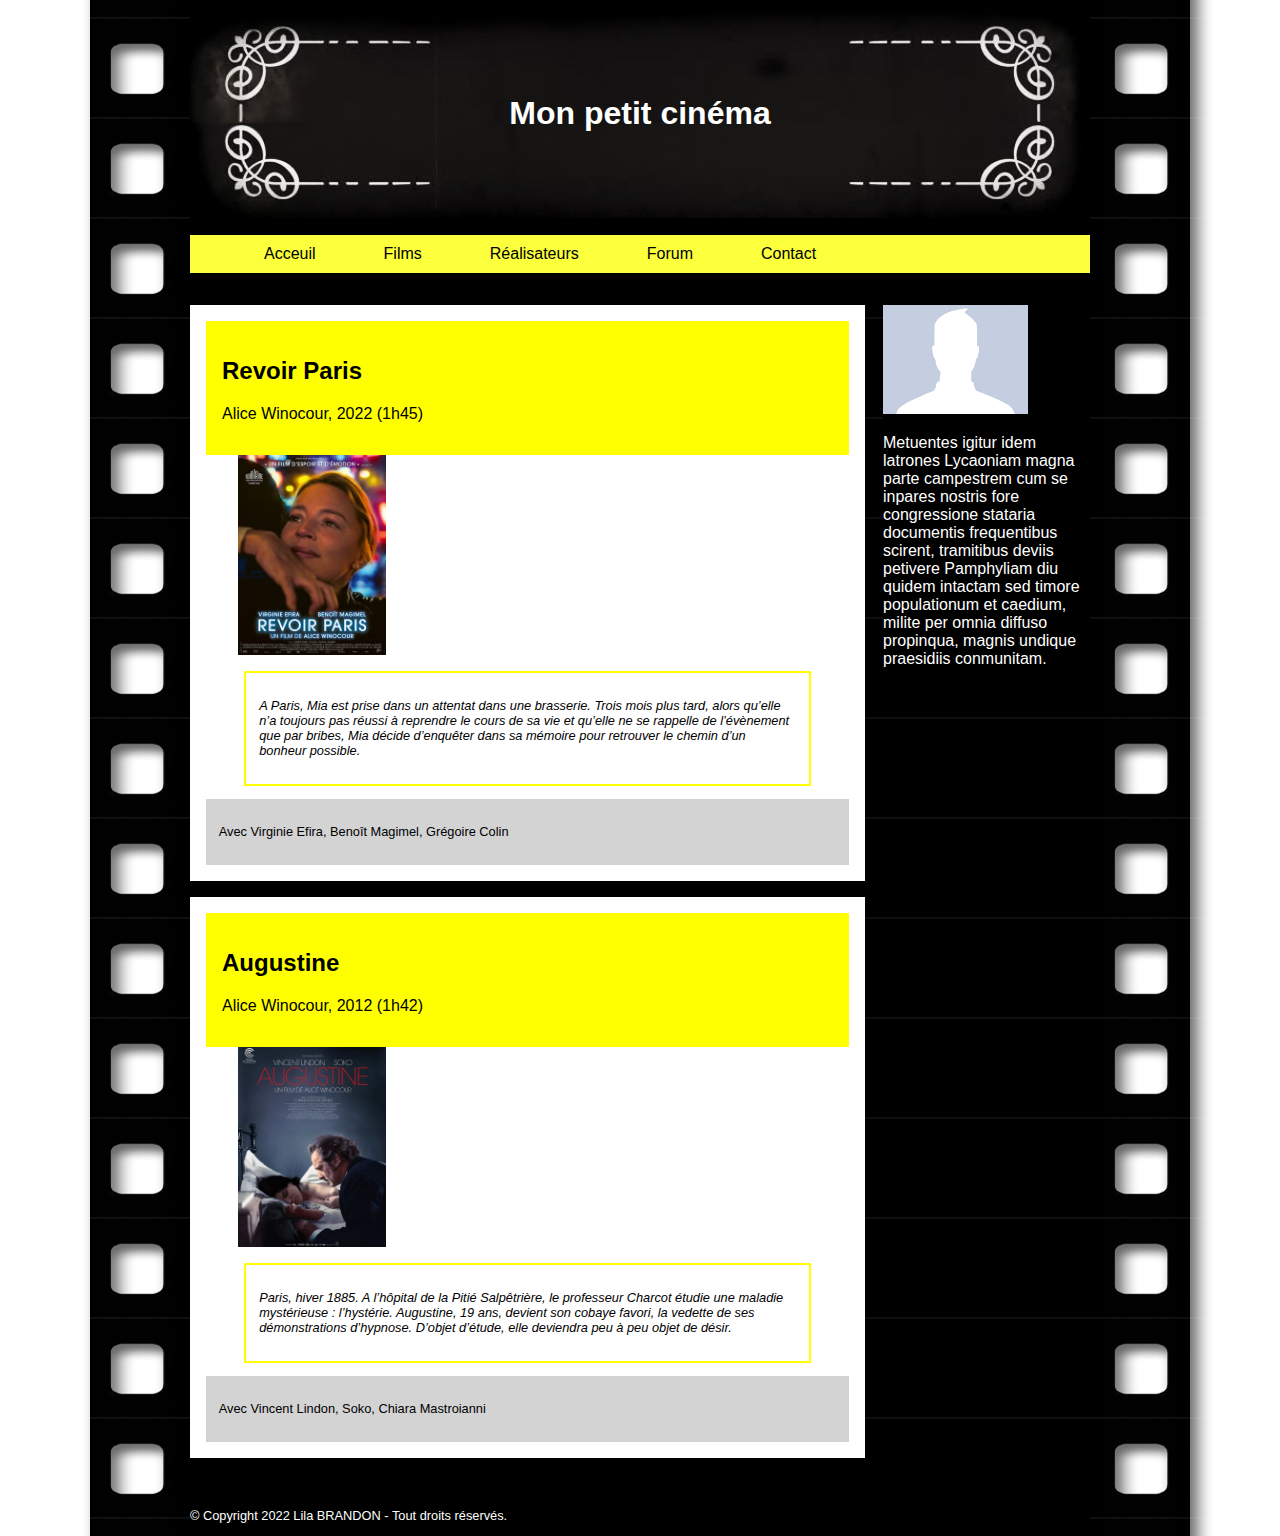
<file: R1-02/TP 3/index.html>
<!Doctype HTML>
<html lang="fr">
	<head>
		<title> Mon Petit Cinéma </title>
		<meta charset="UTF-8">
		<link rel="stylesheet" href="style.css">
	</head>
	<body>
		<div class="page">
			<header id="banniere">
				<h1> Mon petit cinéma </h1>
			</header>
			<nav id="menu">
				<ul id="umenu">
					<li> <a href="#Acceuil"> Acceuil </a> </li>
					<li id="films"> <a href="#Films"> Films </a> 
						<div id="d_films">
							<a> ---- </a>
							<a href="#"> Action </a>
							<a href="#"> Comédie </a>
							<a href="#"> Policier </a>
							<a href="#"> Thriller </a>
						</div>
					</li>
					<li id="réals"> <a href="#réalisateurs"> Réalisateurs </a> 
						<div id="d_countries">
							<a> ---- </a>
							<a href="#"> France </a>
							<a href="#"> Reste du monde </a>
						</div>
					</li>
					<li> <a href="#forum"> Forum </a> </li>
					<li> <a href="#contact"> Contact </a> </li>
				</ul>
			</nav>
			<section>
				<article>
					<header>
						<h2> Revoir Paris </h2>
						<p> Alice Winocour, 2022 (1h45) </p>
						<img src="./assets/revoir_paris.jpg" alt="Revoir Paris">
					</header>
					<aside>
						<p> A Paris, Mia est prise dans un attentat dans une brasserie. Trois mois plus tard, 
						alors qu’elle n’a toujours pas réussi à reprendre le cours de sa vie et qu’elle ne se
						rappelle de l’évènement que par bribes, Mia décide d’enquêter dans sa mémoire pour retrouver 
						le chemin d’un bonheur possible. </p>
					</aside>
					<footer>
						<p> Avec Virginie Efira, Benoît Magimel, Grégoire Colin </p>
					</footer>
				</article>
				
				<article>
					<header>
						<h2> Augustine </h2>
						<p> Alice Winocour, 2012 (1h42) </p>
						<img src="./assets/augustine.jpg" alt="Augustine">
					</header>
					<aside>
						<p> Paris, hiver 1885. A l’hôpital de la Pitié Salpêtrière, le professeur Charcot étudie une maladie
						mystérieuse : l’hystérie. Augustine, 19 ans, devient son cobaye favori, la vedette de ses démonstrations 
						d’hypnose. D’objet d’étude, elle deviendra peu à peu objet de désir.</p>
					</aside>
					<footer>
						<p> Avec Vincent Lindon, Soko, Chiara Mastroianni </p>
					</footer>
				</article>
			</section>
			<aside id="sidebar">
				<img src="./assets/pfp.png" alt="Autrice">
				<p> Metuentes igitur idem latrones Lycaoniam magna parte campestrem cum se inpares 
				nostris fore congressione stataria documentis frequentibus scirent, tramitibus deviis 
				petivere Pamphyliam diu quidem intactam sed timore populationum et caedium, milite per 
				omnia diffuso propinqua, magnis undique praesidiis conmunitam.</p>
			</aside>
			
			<footer>
				<p> © Copyright 2022 Lila BRANDON - Tout droits réservés. </p>
			</footer>
		</div>
	</body>
</html>
</file>
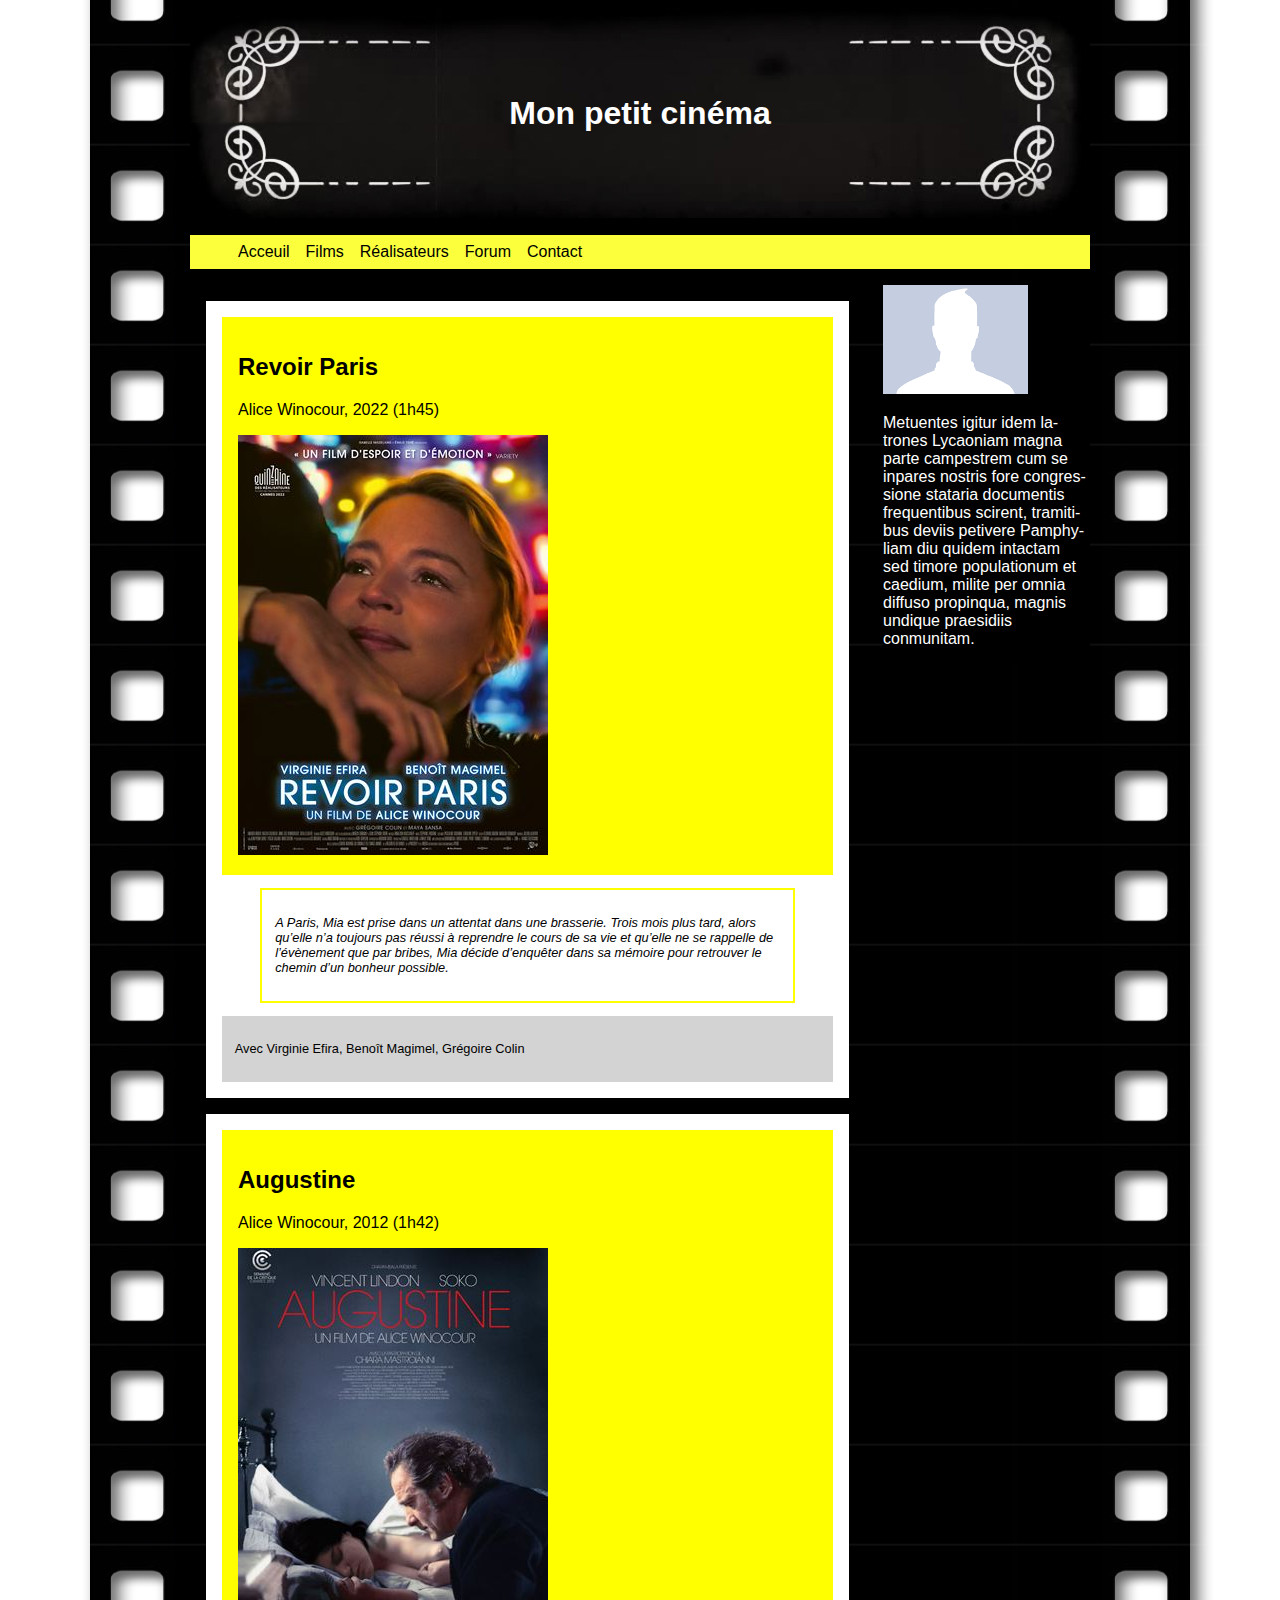
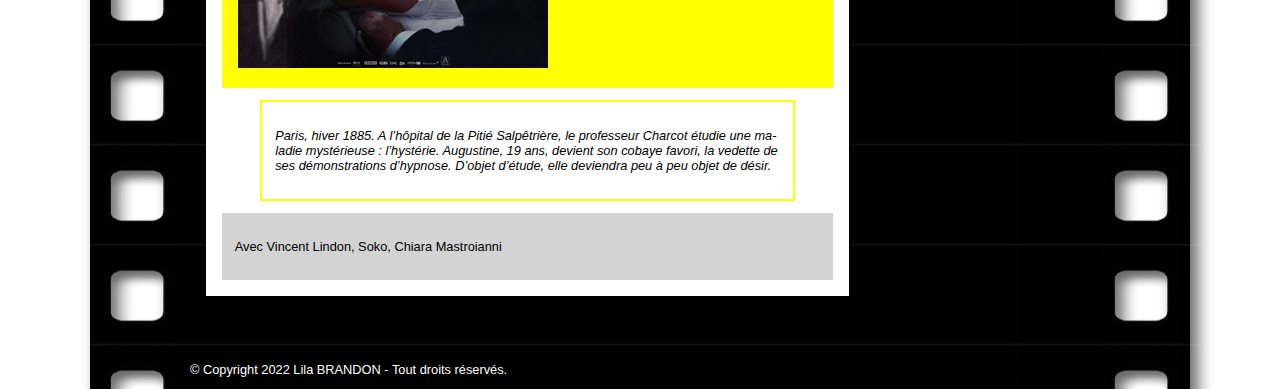
<file: R1-02/TP 4/index.html>
<!Doctype HTML>
<html lang="fr">
	<head>
		<title> Mon Petit Cinéma </title>
		<meta charset="UTF-8">
		<link rel="stylesheet" href="./stylesheets/style.css">
		<link rel="stylesheet" href="./stylesheets/width-480.css"> <!-- media="screen and (max-width: 480px)" -->
		<link rel="stylesheet" href="./stylesheets/width-481-768.css"> <!-- media="screen and (min-width: 481px) and (max-width: 768px) -->
		<link rel="stylesheet" href="./stylesheets/width-769.css"> <!-- (min-width: 769px) -->
		<meta name="viewport" content="width=device-width, initial-scale=1.0"/> 
	</head>
	<body>
		<div class="page">
			<header id="banniere">
				<h1> Mon petit cinéma </h1>
			</header>
			<nav id="menu">
				<ul id="umenu">
					<li> <a href="#Acceuil"> Acceuil </a> </li>
					<li id="films"> <a href="#Films"> Films </a> 
						<div id="d_films">
							<a> ---- </a>
							<a href="#"> Action </a>
							<a href="#"> Comédie </a>
							<a href="#"> Policier </a>
							<a href="#"> Thriller </a>
						</div>
					</li>
					<li id="réals"> <a href="#réalisateurs"> Réalisateurs </a> 
						<div id="d_countries">
							<a> ---- </a>
							<a href="#"> France </a>
							<a href="#"> Reste du monde </a>
						</div>
					</li>
					<li> <a href="#forum"> Forum </a> </li>
					<li> <a href="#contact"> Contact </a> </li>
				</ul>
			</nav>
			<section>
				<article>
					<header>
						<h2> Revoir Paris </h2>
						<p> Alice Winocour, 2022 (1h45) </p>
						<img src="./assets/revoir_paris.jpg" alt="Revoir Paris">
					</header>
					<aside>
						<p> A Paris, Mia est prise dans un attentat dans une brasserie. Trois mois plus tard, 
						alors qu’elle n’a toujours pas réussi à reprendre le cours de sa vie et qu’elle ne se
						rappelle de l’évènement que par bribes, Mia décide d’enquêter dans sa mémoire pour retrouver 
						le chemin d’un bonheur possible. </p>
					</aside>
					<footer>
						<p> Avec Virginie Efira, Benoît Magimel, Grégoire Colin </p>
					</footer>
				</article>
				
				<article>
					<header>
						<h2> Augustine </h2>
						<p> Alice Winocour, 2012 (1h42) </p>
						<img src="./assets/augustine.jpg" alt="Augustine">
					</header>
					<aside>
						<p> Paris, hiver 1885. A l’hôpital de la Pitié Salpêtrière, le professeur Charcot étudie une maladie
						mystérieuse : l’hystérie. Augustine, 19 ans, devient son cobaye favori, la vedette de ses démonstrations 
						d’hypnose. D’objet d’étude, elle deviendra peu à peu objet de désir.</p>
					</aside>
					<footer>
						<p> Avec Vincent Lindon, Soko, Chiara Mastroianni </p>
					</footer>
				</article>
			</section>
			<aside id="sidebar" class="petit_ecran">
				<img class="petit_ecran" src="./assets/pfp.png" alt="Autrice">
				<p> Metuentes igitur idem latrones Lycaoniam magna parte campestrem cum se inpares 
				nostris fore congressione stataria documentis frequentibus scirent, tramitibus deviis 
				petivere Pamphyliam diu quidem intactam sed timore populationum et caedium, milite per 
				omnia diffuso propinqua, magnis undique praesidiis conmunitam.</p>
			</aside>
			
			<footer>
				<p> © Copyright 2022 Lila BRANDON - Tout droits réservés. </p>
			</footer>
		</div>
	</body>
</html>
</file>
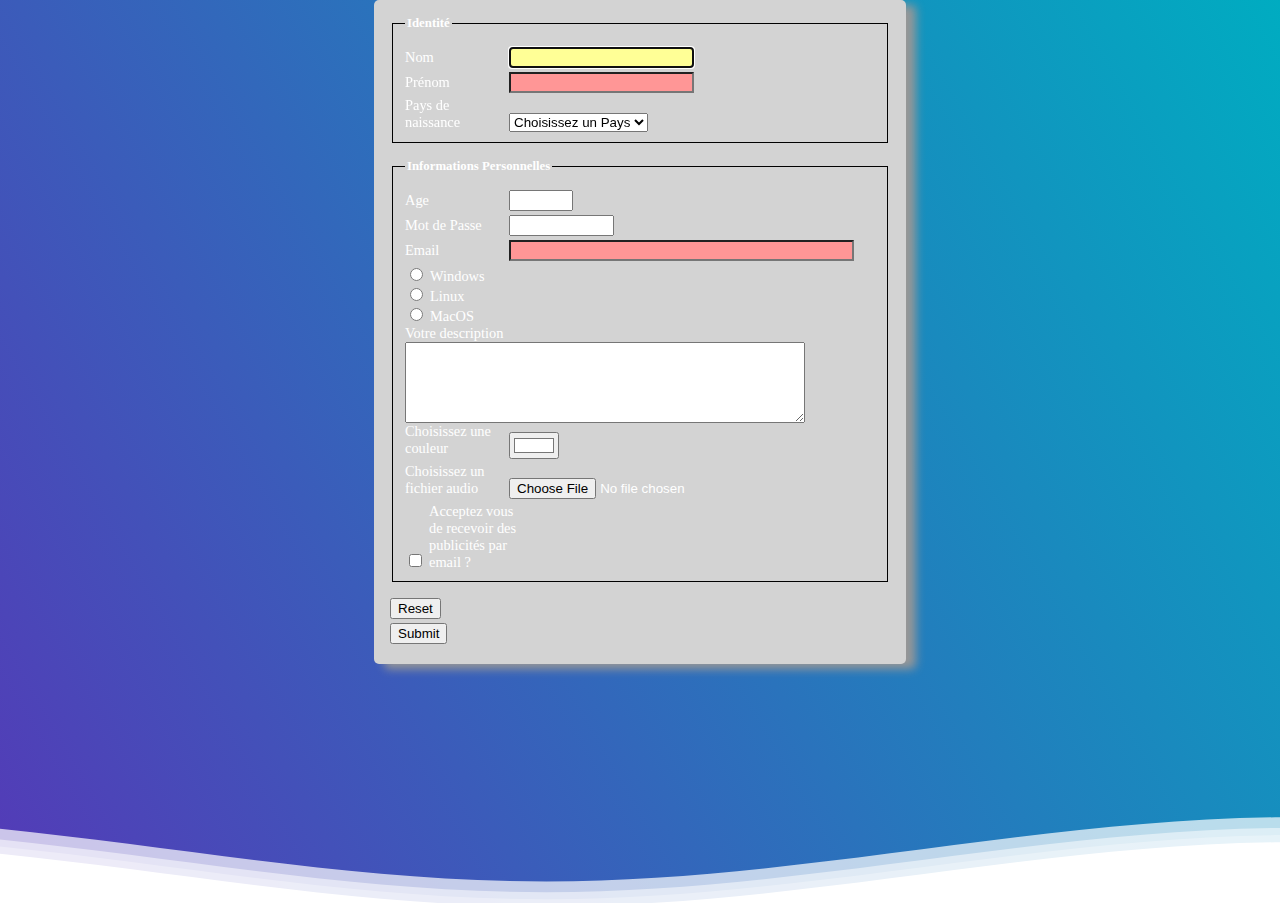
<file: R1-02/TP 5/index.html>
<html lang="fr">
    <head>
        <title> Formulaire </title>
        <meta charset="UTF-8">
        <link rel="stylesheet" href="./stylesheets/style.css">
    </head>
    <body>
        <div class="header">

            <!--Content before waves-->
            <div class="inner-header flex">
            <path fill="#FFFFFF" stroke="#000000" stroke-width="10" stroke-miterlimit="10" d="M57,283" />
            <g><path fill="#fff"
            d="M250.4,0.8C112.7,0.8,1,112.4,1,250.2c0,137.7,111.7,249.4,249.4,249.4c137.7,0,249.4-111.7,249.4-249.4
            C499.8,112.4,388.1,0.8,250.4,0.8z M383.8,326.3c-62,0-101.4-14.1-117.6-46.3c-17.1-34.1-2.3-75.4,13.2-104.1
            c-22.4,3-38.4,9.2-47.8,18.3c-11.2,10.9-13.6,26.7-16.3,45c-3.1,20.8-6.6,44.4-25.3,62.4c-19.8,19.1-51.6,26.9-100.2,24.6l1.8-39.7    c35.9,1.6,59.7-2.9,70.8-13.6c8.9-8.6,11.1-22.9,13.5-39.6c6.3-42,14.8-99.4,141.4-99.4h41L333,166c-12.6,16-45.4,68.2-31.2,96.2  c9.2,18.3,41.5,25.6,91.2,24.2l1.1,39.8C390.5,326.2,387.1,326.3,383.8,326.3z" />
            </g>


            <form method="post" action="./php/traitement.php">
                <fieldset>
                    <legend> Identité </legend>
                    <label for="surname"> Nom </label>
                    <input type="text" size="20" maxlength="50" autocomplete="on" autofocus required> <br>
                    <label for="name"> Prénom </label>
                    <input type="text" size="20" maxlength="50" autocomplete="on" required> <br>
                    <label for="Pays"> Pays de naissance</label>
                    <select name="Pays" id="pays">
                        <option value="select"> Choisissez un Pays</option> 
                        <option value="Allemagne"> Allemagne </option>
                        <option value="France"> France </option>
                        <option value="Espagne"> Espagne </option>
                        <option value="Italie"> Italie </option>
                        <option value="Autre"> Autre </option>
                    </select>
                </fieldset>
                <fieldset>
                    <legend> Informations Personnelles </legend>
                    <label for="age"> Age </label>
                    <input type="number" min="0" max="140"> <br>
                    <label for="password"> Mot de Passe </label>
                    <input type="password" name="password" maxlength="10" size="10"> <br>
                    
                    <label for="email"> Email </label>
                    <input type="email" size="40" maxlength="80" autocomplete="on" required> <br>
                    
                    <input type="radio" name="os" value="Windows"> 
                    <label for="Windows">Windows</label> <br>
                    
                    <input type="radio" name="os" value="Linux"> 
                    <label for="Linux">Linux </label> <br>
                    
                    <input type="radio" name="os" value="MacOS">
                    <label for="max"> MacOS </label> <br>
    
                    <label for="desc"> Votre description </label> <br>
                    <textarea name="desc" rows="5" cols="50" maxlength="500" contenteditable spellcheck="true"></textarea> <br>
    
                    <label for="colors"> Choisissez une couleur </label>
                    <input type="color" name="colors" value="#FFFFFF"> <br>
    
                    <label for="fileSelect"> Choisissez un fichier audio </label>
                    <input type="file" name="fileSelect" accept="audio/*"> <br>
    
                    <input type="checkbox" name="pubs">
                    <label for="pubs"> Acceptez vous de recevoir des publicités par email ?</label> 
                </fieldset>
                <input type="reset"> <br>
                <input type="submit">
            </form>
            
            </div>
            
            <!--Waves Container-->
            <div>
                
            <svg class="waves" xmlns="http://www.w3.org/2000/svg" xmlns:xlink="http://www.w3.org/1999/xlink"
            viewBox="0 24 150 28" preserveAspectRatio="none" shape-rendering="auto">
            <defs>
            <path id="gentle-wave" d="M-160 44c30 0 58-18 88-18s 58 18 88 18 58-18 88-18 58 18 88 18 v44h-352z" />
            </defs>
            <g class="parallax">
            <use xlink:href="#gentle-wave" x="48" y="0" fill="rgba(255,255,255,0.7" />
            <use xlink:href="#gentle-wave" x="48" y="3" fill="rgba(255,255,255,0.5)" />
            <use xlink:href="#gentle-wave" x="48" y="5" fill="rgba(255,255,255,0.3)" />
            <use xlink:href="#gentle-wave" x="48" y="7" fill="#fff" />
            </g>
            </svg>

            </div>
            <!--Waves end-->
            
            </div>
    </body>

</html>
</file>
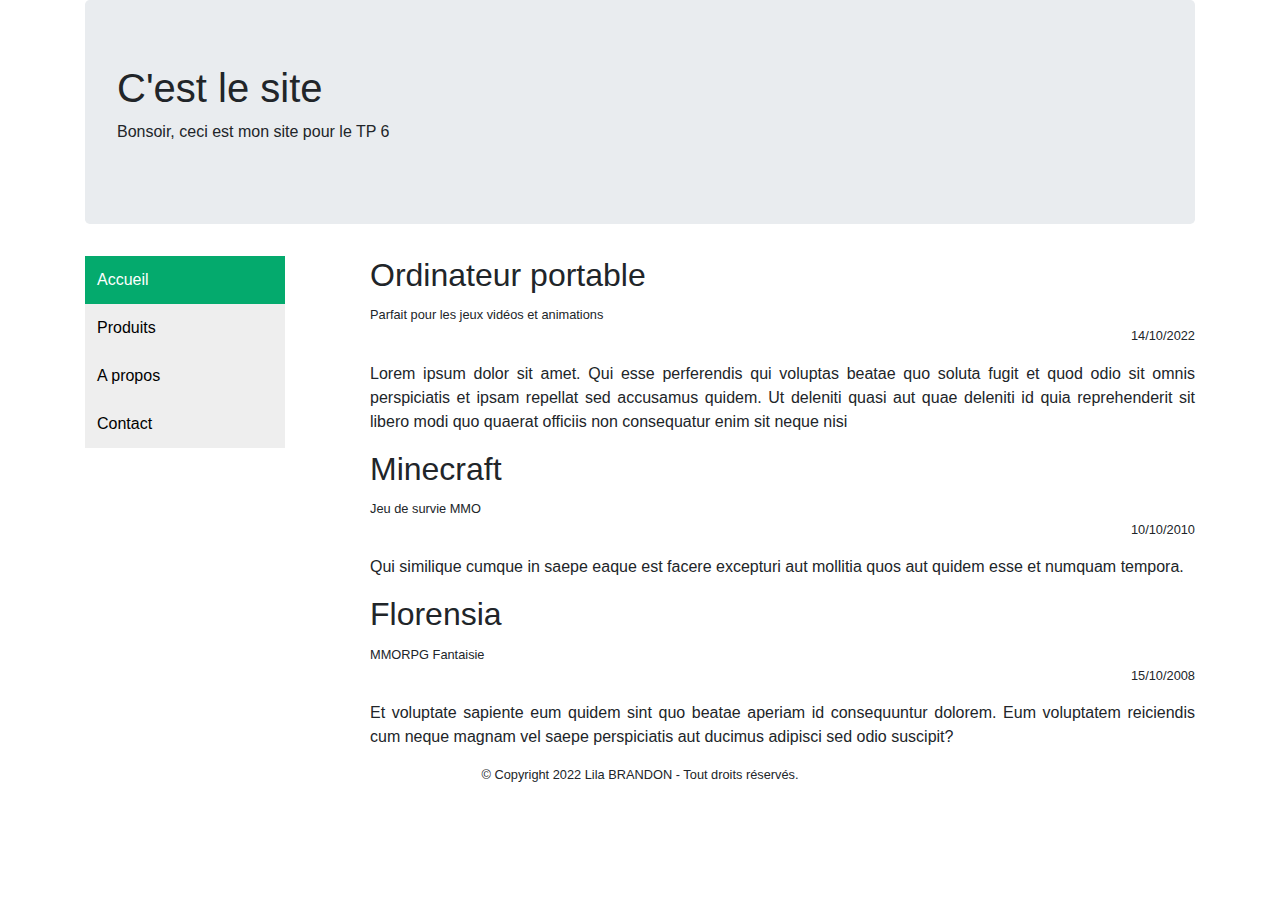
<file: R1-02/TP 6/index.html>
<!DOCTYPE html>
<html>
<head>
    <title> TP 6 </title>
    <meta charset="UTF-8">
    <meta name="viewport" content="width=device-width, initial-scale=1.0, maximum-scale=1.0, user-scalable=no" />
    <link rel="stylesheet" href="./style.css">
    <link rel="stylesheet" href="./css/bootstrap.min.css">
</head>
<body>
    <div class="container">
        <header>
            <div class="jumbotron">
                <h1> C'est le site </h1>
                <p> Bonsoir, ceci est mon site pour le TP 6 </p> 
            </div>
        </header>
        <div class="row">
            <nav class="col-sm-3">
                <ul class="nav nav-pills">
                    <div class="vertical-menu">
                        <li> <a href="./index.html" class="active"> Accueil </a> </li>
                        <li> <a href="./submenus/produits.html">Produits </a> </li>
                        <li> <a href="./submenus/a_propos.html"> A propos </a> </li>
                        <li> <a href="./submenus/contact.html"> Contact </a> </li> 
                    </div>
                </ul>
            </nav>
            <section class="col-sm-9">
                <article>
                    <h2> Ordinateur portable </h2>
                    <small> Parfait pour les jeux vidéos et animations </small>
                    <p class="text-right small"> 14/10/2022 </p>
                    <p class="text-justify"> Lorem ipsum dolor sit amet. Qui esse perferendis qui voluptas beatae quo soluta fugit 
                        et quod odio sit omnis perspiciatis et ipsam repellat sed accusamus quidem. Ut deleniti 
                        quasi aut quae deleniti id quia reprehenderit sit libero modi quo quaerat officiis non 
                        consequatur enim sit neque nisi</p>
                </article>
                <article>
                    <h2> Minecraft </h2>
                    <small> Jeu de survie MMO </small>
                    <p class="text-right small"> 10/10/2010 </p>
                    <p class="text-justify"> Qui similique cumque in saepe eaque est facere excepturi aut mollitia quos aut 
                        quidem esse et numquam tempora.</p>
                </article>
                <article>
                    <h2> Florensia </h2>
                    <small> MMORPG Fantaisie </small>
                    <p class="text-right small"> 15/10/2008 </p>
                    <p class="text-justify"> Et voluptate sapiente eum quidem sint quo beatae aperiam id consequuntur dolorem.
                       Eum voluptatem reiciendis cum neque magnam vel saepe perspiciatis aut ducimus 
                        adipisci sed odio suscipit? </p>
                </article>
            </section>   
        </div>
        <footer>
            <p class="text-center small"> © Copyright 2022 Lila BRANDON - Tout droits réservés. </p> 
        </footer>
    </div>
</body>
</html>
</file>
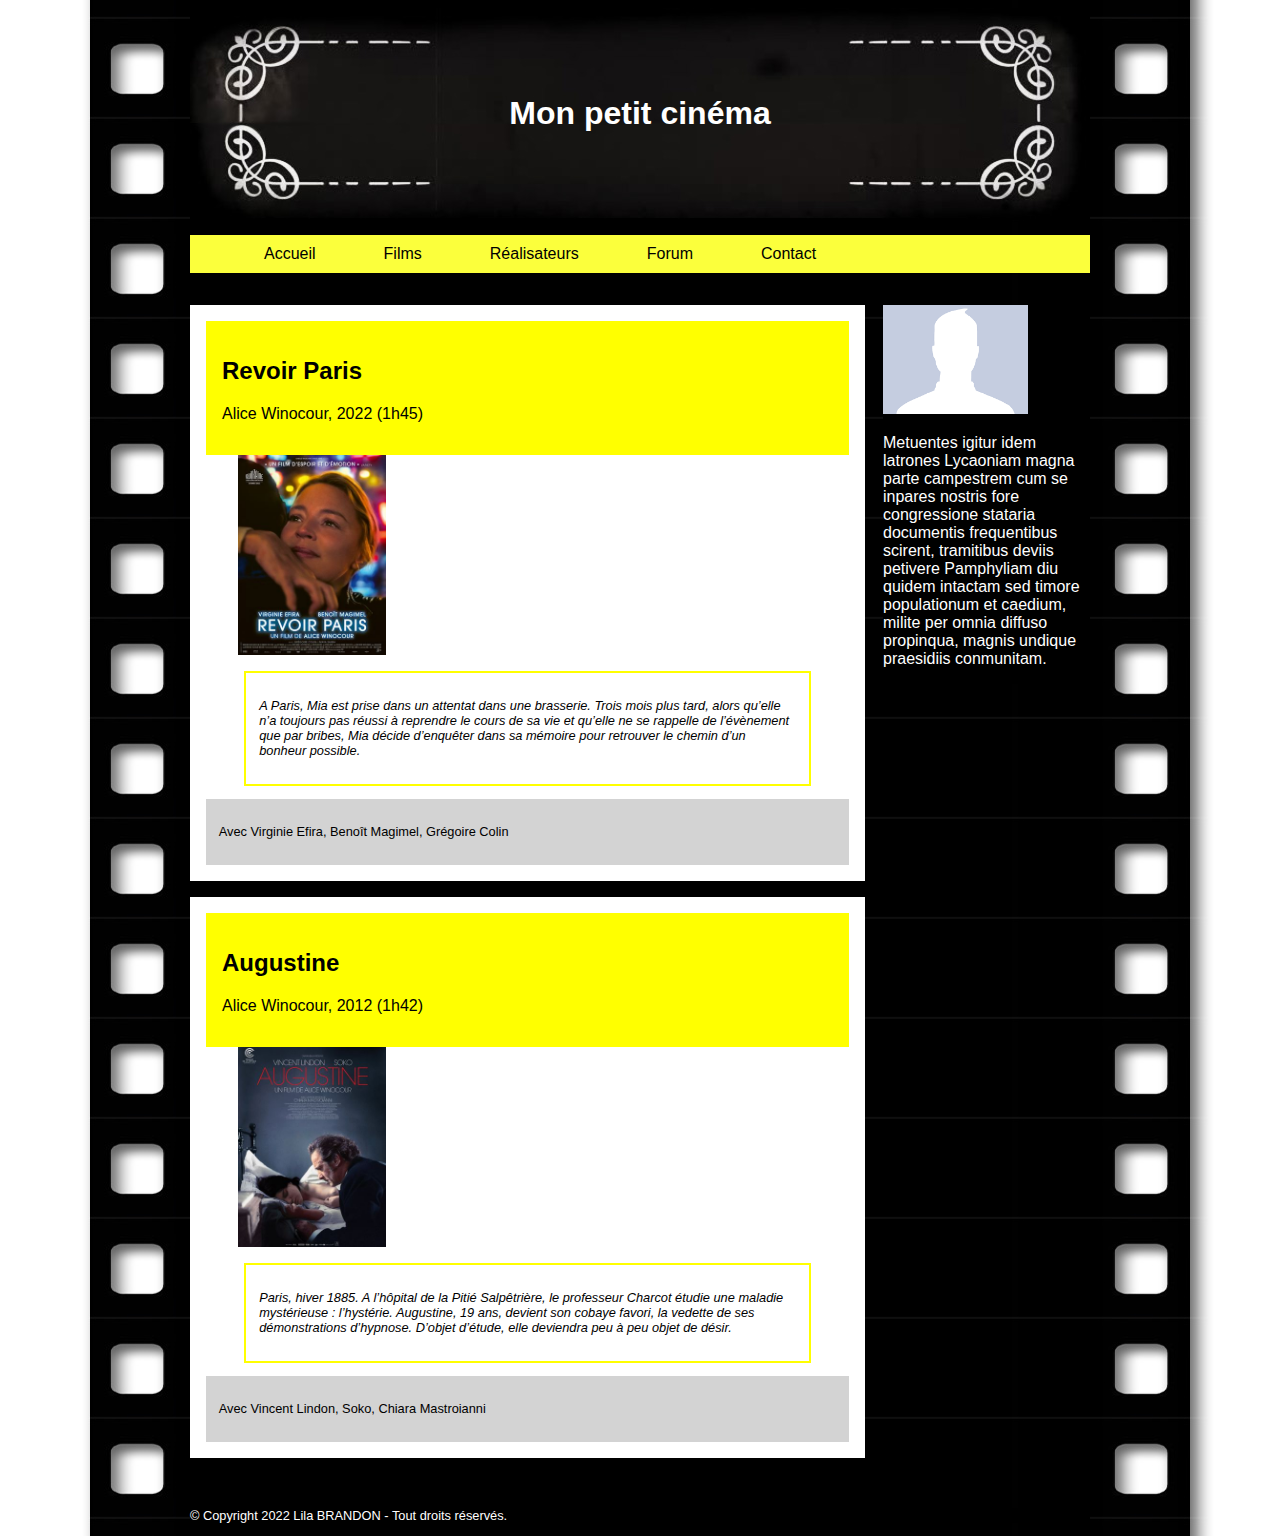
<file: R1-02/TP03/index.html>
<!Doctype HTML>
<html lang="fr">
	<head>
		<title> Mon Petit Cinéma </title>
		<meta charset="UTF-8">
		<link rel="stylesheet" href="style.css">
	</head>
	<body>
		<div class="page">
			<header id="banniere">
				<h1> Mon petit cinéma </h1>
			</header>
			<nav id="menu">
				<ul id="umenu">
					<li> <a href="#Accueil"> Accueil </a> </li>
					<li id="films"> <a href="#Films"> Films </a> 
						<div id="d_films">
							<a> ---- </a>
							<a href="#"> Action </a>
							<a href="#"> Comédie </a>
							<a href="#"> Policier </a>
							<a href="#"> Thriller </a>
						</div>
					</li>
					<li id="réals"> <a href="#réalisateurs"> Réalisateurs </a> 
						<div id="d_countries">
							<a> ---- </a>
							<a href="#"> France </a>
							<a href="#"> Reste du monde </a>
						</div>
					</li>
					<li> <a href="#forum"> Forum </a> </li>
					<li> <a href="#contact"> Contact </a> </li>
				</ul>
			</nav>
			<section>
				<article>
					<header>
						<h2> Revoir Paris </h2>
						<p> Alice Winocour, 2022 (1h45) </p>
						<img src="./assets/revoir_paris.jpg" alt="Revoir Paris">
					</header>
					<aside>
						<p> A Paris, Mia est prise dans un attentat dans une brasserie. Trois mois plus tard, 
						alors qu’elle n’a toujours pas réussi à reprendre le cours de sa vie et qu’elle ne se
						rappelle de l’évènement que par bribes, Mia décide d’enquêter dans sa mémoire pour retrouver 
						le chemin d’un bonheur possible. </p>
					</aside>
					<footer>
						<p> Avec Virginie Efira, Benoît Magimel, Grégoire Colin </p>
					</footer>
				</article>
				
				<article>
					<header>
						<h2> Augustine </h2>
						<p> Alice Winocour, 2012 (1h42) </p>
						<img src="./assets/augustine.jpg" alt="Augustine">
					</header>
					<aside>
						<p> Paris, hiver 1885. A l’hôpital de la Pitié Salpêtrière, le professeur Charcot étudie une maladie
						mystérieuse : l’hystérie. Augustine, 19 ans, devient son cobaye favori, la vedette de ses démonstrations 
						d’hypnose. D’objet d’étude, elle deviendra peu à peu objet de désir.</p>
					</aside>
					<footer>
						<p> Avec Vincent Lindon, Soko, Chiara Mastroianni </p>
					</footer>
				</article>
			</section>
			<aside id="sidebar">
				<img src="./assets/pfp.png" alt="Autrice">
				<p> Metuentes igitur idem latrones Lycaoniam magna parte campestrem cum se inpares 
				nostris fore congressione stataria documentis frequentibus scirent, tramitibus deviis 
				petivere Pamphyliam diu quidem intactam sed timore populationum et caedium, milite per 
				omnia diffuso propinqua, magnis undique praesidiis conmunitam.</p>
			</aside>
			
			<footer>
				<p> © Copyright 2022 Lila BRANDON - Tout droits réservés. </p>
			</footer>
		</div>
	</body>
</html>
</file>
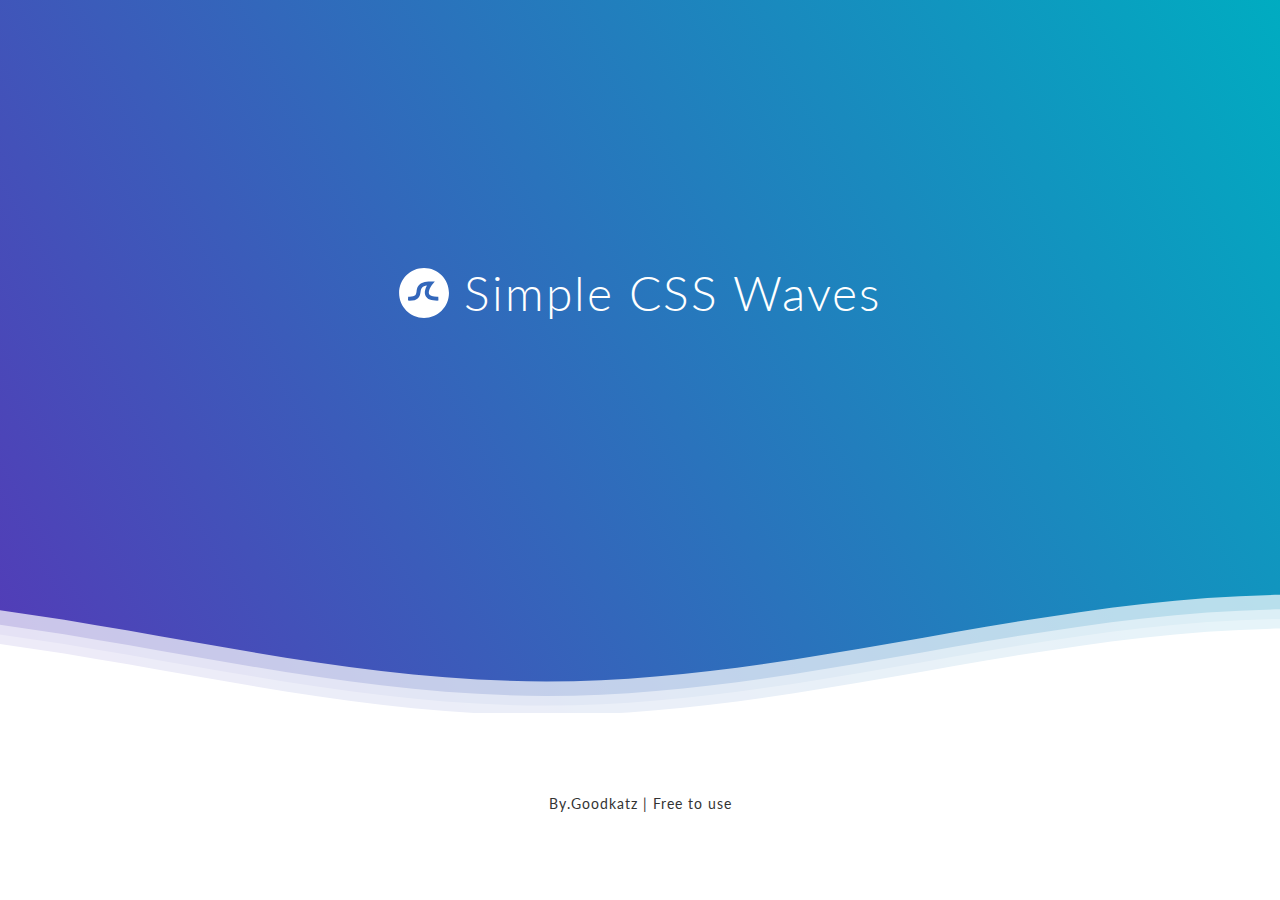
<file: R1-02/TP 5/waves.html>
<html>
<head>
    <link rel="stylesheet" href="style.css">
</head>

<body>

    <!--Hey! This is the original version
of Simple CSS Waves-->

<div class="header">

    <!--Content before waves-->
    <div class="inner-header flex">
    <!--Just the logo.. Don't mind this-->
    <svg version="1.1" class="logo" baseProfile="tiny" id="Layer_1" xmlns="http://www.w3.org/2000/svg"
    xmlns:xlink="http://www.w3.org/1999/xlink" x="0px" y="0px" viewBox="0 0 500 500" xml:space="preserve">
    <path fill="#FFFFFF" stroke="#000000" stroke-width="10" stroke-miterlimit="10" d="M57,283" />
    <g><path fill="#fff"
    d="M250.4,0.8C112.7,0.8,1,112.4,1,250.2c0,137.7,111.7,249.4,249.4,249.4c137.7,0,249.4-111.7,249.4-249.4
    C499.8,112.4,388.1,0.8,250.4,0.8z M383.8,326.3c-62,0-101.4-14.1-117.6-46.3c-17.1-34.1-2.3-75.4,13.2-104.1
    c-22.4,3-38.4,9.2-47.8,18.3c-11.2,10.9-13.6,26.7-16.3,45c-3.1,20.8-6.6,44.4-25.3,62.4c-19.8,19.1-51.6,26.9-100.2,24.6l1.8-39.7    c35.9,1.6,59.7-2.9,70.8-13.6c8.9-8.6,11.1-22.9,13.5-39.6c6.3-42,14.8-99.4,141.4-99.4h41L333,166c-12.6,16-45.4,68.2-31.2,96.2  c9.2,18.3,41.5,25.6,91.2,24.2l1.1,39.8C390.5,326.2,387.1,326.3,383.8,326.3z" />
    </g>
    </svg>
    <h1>Simple CSS Waves</h1>
    </div>
    
    <!--Waves Container-->
    <div>
    <svg class="waves" xmlns="http://www.w3.org/2000/svg" xmlns:xlink="http://www.w3.org/1999/xlink"
    viewBox="0 24 150 28" preserveAspectRatio="none" shape-rendering="auto">
    <defs>
    <path id="gentle-wave" d="M-160 44c30 0 58-18 88-18s 58 18 88 18 58-18 88-18 58 18 88 18 v44h-352z" />
    </defs>
    <g class="parallax">
    <use xlink:href="#gentle-wave" x="48" y="0" fill="rgba(255,255,255,0.7" />
    <use xlink:href="#gentle-wave" x="48" y="3" fill="rgba(255,255,255,0.5)" />
    <use xlink:href="#gentle-wave" x="48" y="5" fill="rgba(255,255,255,0.3)" />
    <use xlink:href="#gentle-wave" x="48" y="7" fill="#fff" />
    </g>
    </svg>
    </div>
    <!--Waves end-->
    
    </div>
    <!--Header ends-->
    
    <!--Content starts-->
    <div class="content flex">
      <p>By.Goodkatz | Free to use </p>
    </div>
    <!--Content ends-->

</body>

</html>
</file>
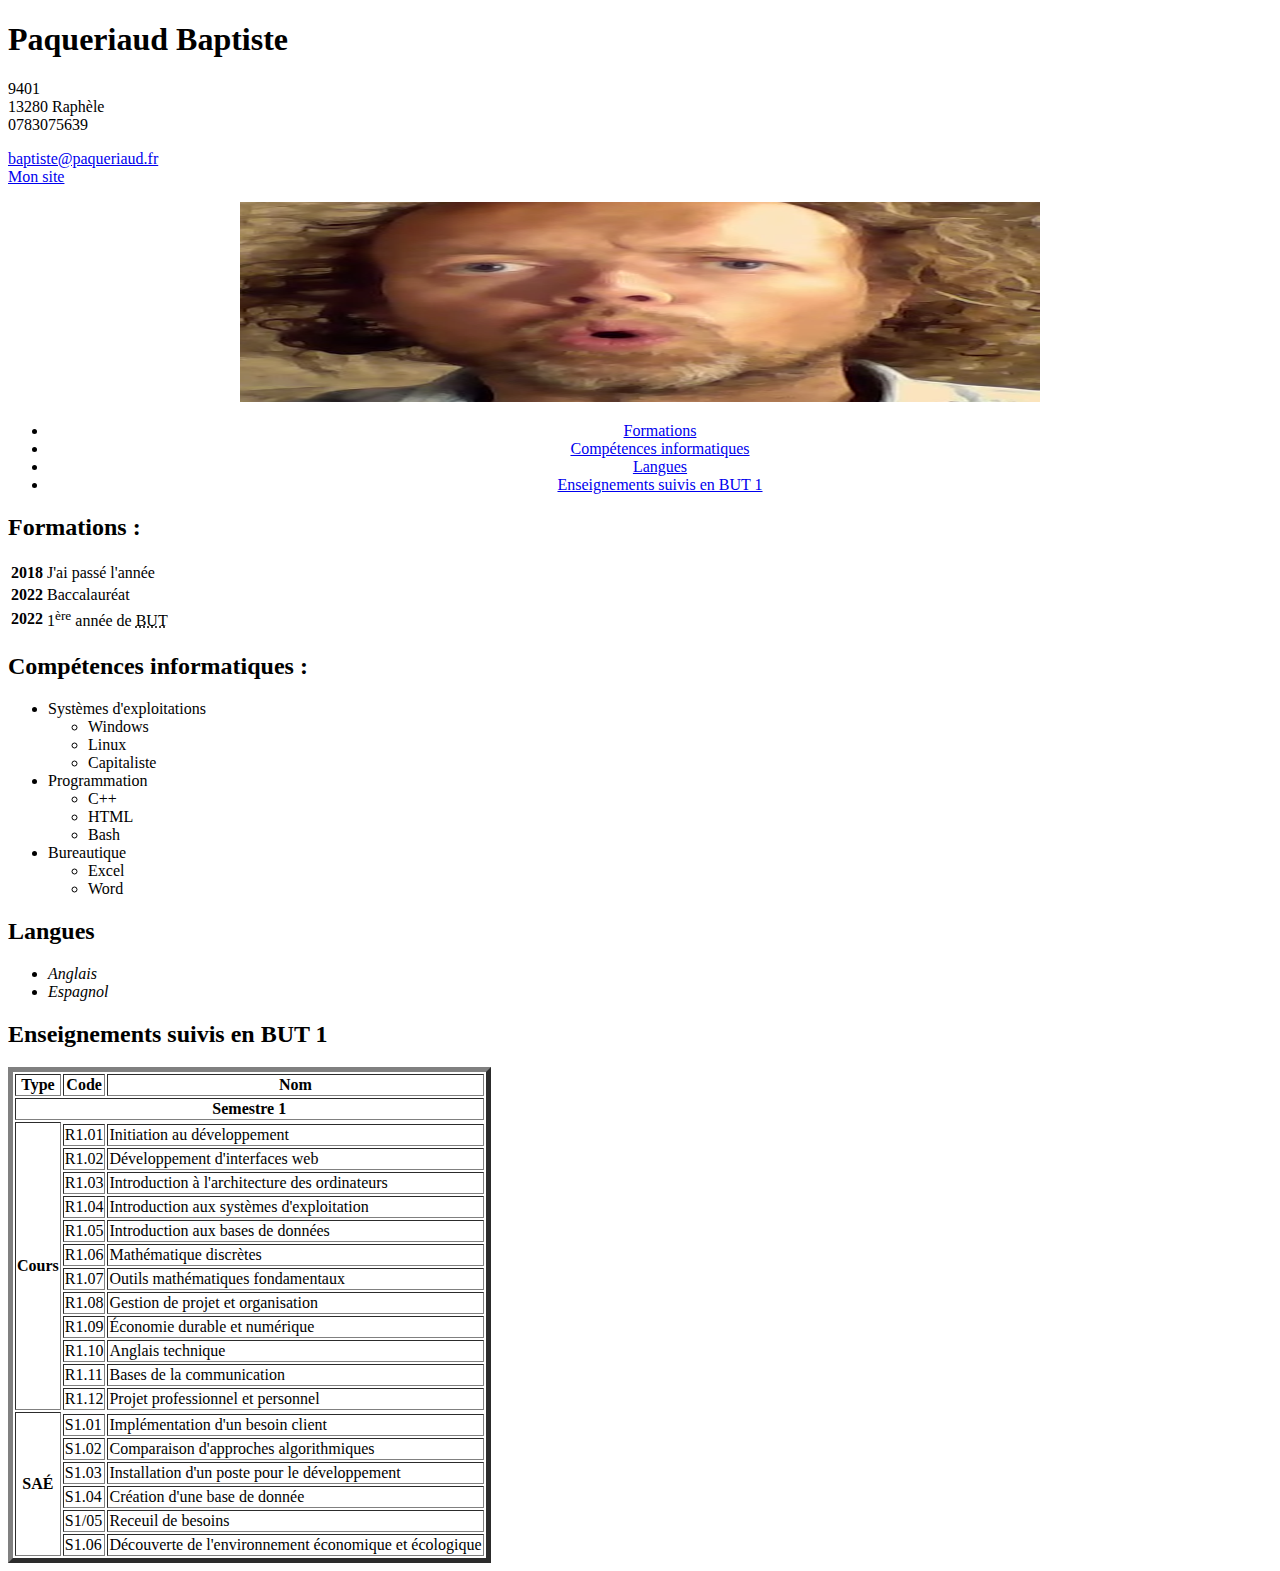
<file: R1-02/TP01/cv.html>
<!DOCTYPE html>
<html>

    <head>
        <meta charset="utf-8" />
        <title>CV de Paqueriaud Baptiste</title>
        <meta name="author" content="Paqueriaud Baptiste"/>
        <meta name="description" content="CV"/>
        <meta name="keywords" content="CV, Baptiste, Paqueriaud"/>
    </head>

    <body>

        <!--Penser à mettre à jour le CV-->

        <h1>Paqueriaud Baptiste</h1>
        <p>
            9401 <br />
            13280 Raphèle <br />
            0783075639 <br />
        </p>
            <a href="mailto:baptiste@paqueriaud.fr">baptiste@paqueriaud.fr</a> <br />
            <a href="https://www.youtube.com/watch?v=dQw4w9WgXcQ">Mon site</a> <br />
            <p style="text-align: center;"><img src="photo.png" alt="Mon visage" width="800" height="200" /></p>
            
            <ul style="text-align: center;">
                <li><a href="#Formations">Formations</a></li>
                <li><a href="#Compétences">Compétences informatiques</a></li>
                <li><a href="#Langues">Langues</a></li>
                <li><a href="#Enseignements">Enseignements suivis en BUT 1</a></li>
            </ul>

        
        <h2 id="Formations">Formations :</h2>
        
        <table>
            <tr>
                <td><b>2018</b></td>
                <td>J'ai passé l'année</td>
            </tr>

            <tr>
                <td><b>2022</b></td>
                <td>Baccalauréat</td>
            </tr>

            <tr>
                <td><b>2022</b></td>
                <td>1<sup>ère</sup> année de <abbr title="Bachelor Universitaire Technologique">BUT</abbr></td>
            </tr>

        </table>

        <h2 id="Compétences">Compétences informatiques :</h2>

        <ul>
            <li>Systèmes d'exploitations
                <ul>
                    <li>Windows</li>
                    <li>Linux</li>
                    <li>Capitaliste</li>
                </ul>
            </li>

            <li>Programmation
                <ul>
                    <li>C++</li>
                    <li>HTML</li>
                    <li>Bash</li>
                </ul>
            </li>

            <li>Bureautique
                <ul>
                    <li>Excel</li>
                    <li>Word</li>
                </ul>
            </li>
        </ul>

        <h2 id="Langues">Langues</h2>

        <ul>
            <li><i>Anglais</i></li>
            <li><i>Espagnol</i></li>
        </ul>

        <h2 id="Enseignements">Enseignements suivis en BUT 1</h2>
        
        <table border="5">
            <tr>
                <th>Type</th>
                <th>Code</th>
                <th>Nom</th>
            </tr>

            <tr>
                <th colspan="3">Semestre 1 </th>
            </tr>

            <tr>
                <th rowspan="13">Cours</th>
            </tr>

            <tr>
                <td>R1.01</td>
                <td>Initiation au développement</td>
            </tr>

            <tr>
                <td>R1.02</td>
                <td>Développement d'interfaces web</td>
            </tr>

            <tr>
                <td>R1.03</td>
                <td>Introduction à l'architecture des ordinateurs</td>
            </tr>
            
            <tr>
                <td>R1.04</td>
                <td>Introduction aux systèmes d'exploitation</td>
            </tr>

            <tr>
                <td>R1.05</td>
                <td>Introduction aux bases de données</td>
            </tr>

            <tr>
                <td>R1.06</td>
                <td>Mathématique discrètes</td>
            </tr>

            <tr>
                <td>R1.07</td>
                <td>Outils mathématiques fondamentaux</td>
            </tr>

            <tr>
                <td>R1.08</td>
                <td>Gestion de projet et organisation</td>
            </tr>
            
            <tr>
                <td>R1.09</td>
                <td>Économie durable et numérique</td>
            </tr>

            <tr>
                <td>R1.10</td>
                <td>Anglais technique</td>
            </tr>

            <tr>
                <td>R1.11</td>
                <td>Bases de la communication</td>
            </tr>

            <tr>
                <td>R1.12</td>
                <td>Projet professionnel et personnel</td>
            </tr>


            <tr>
                <th rowspan="7">SAÉ</th>
            </tr>    
            
            <tr>
                <td>S1.01</td>
                <td>Implémentation d'un besoin client</td>
            </tr>

            <tr>
                <td>S1.02</td>
                <td>Comparaison d'approches algorithmiques</td>
            </tr>

            <tr>
                <td>S1.03</td>
                <td>Installation d'un poste pour le développement</td>
            </tr>

            <tr>
                <td>S1.04</td>
                <td>Création d'une base de donnée</td>
            </tr>

            <tr>
                <td>S1/05</td>
                <td>Receuil de besoins</td>
            </tr>

            <tr>
                <td>S1.06</td>
                <td>Découverte de l'environnement économique et écologique</td>
            </tr>

        </table>


    </body>

</html>
</file>
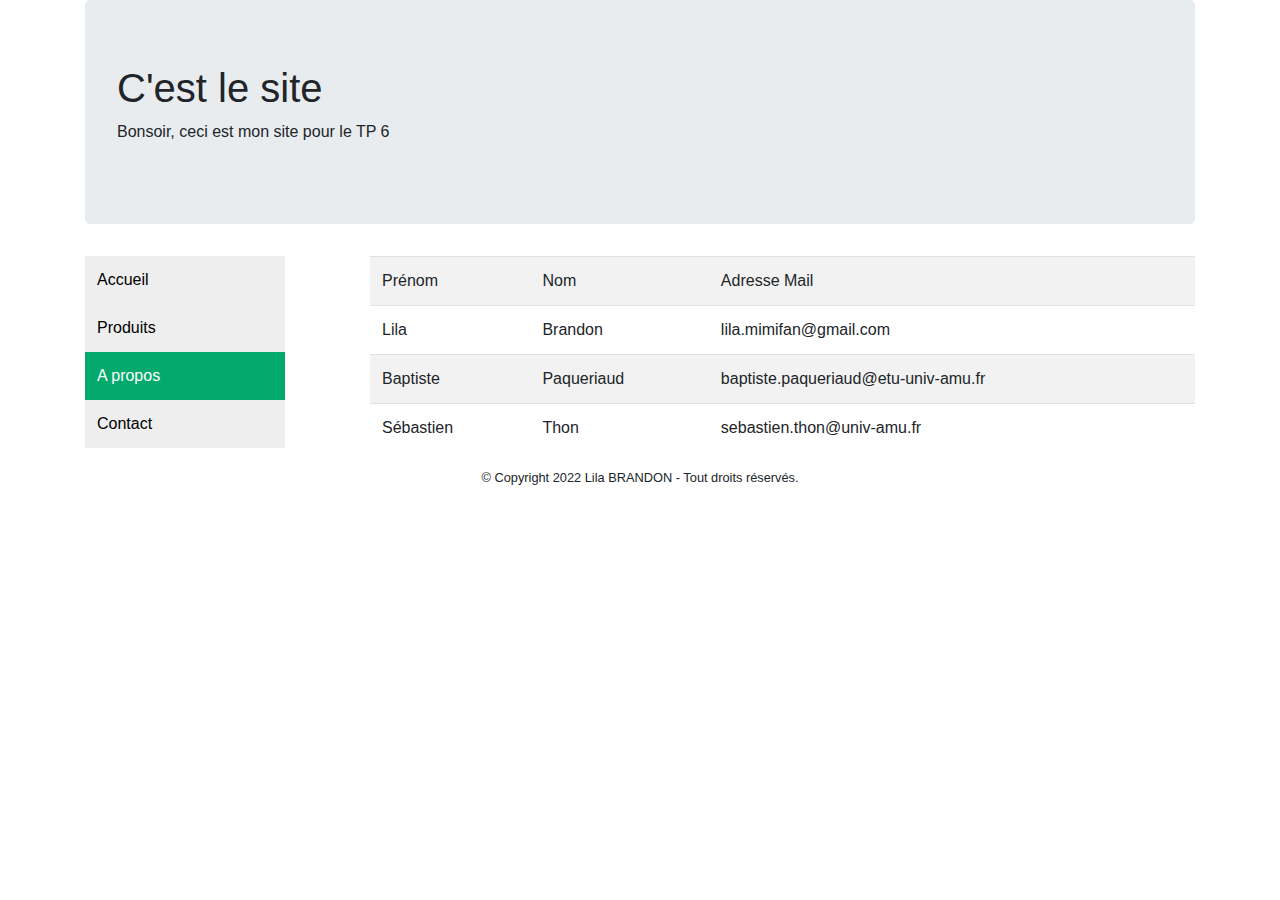
<file: R1-02/TP 6/submenus/a_propos.html>
<!DOCTYPE html>
<html>
<head>
    <title> TP 6 </title>
    <meta charset="UTF-8">
    <meta name="viewport" content="width=device-width, initial-scale=1.0, maximum-scale=1.0, user-scalable=no" />
    <link rel="stylesheet" href="../style.css">
    <link rel="stylesheet" href="../css/bootstrap.min.css">
</head>
<body>
    <div class="container">
        <header>
            <div class="jumbotron">
                <h1> C'est le site </h1>
                <p> Bonsoir, ceci est mon site pour le TP 6 </p> 
            </div>
        </header>
        <div class="row">
            <nav class="col-sm-3">
                <ul class="nav nav-pills">
                    <div class="vertical-menu">
                        <li> <a href="../index.html"> Accueil </a> </li>
                        <li> <a href="../submenus/produits.html">Produits </a> </li>
                        <li> <a href="../submenus/a_propos.html" class="active"> A propos </a> </li>
                        <li> <a href="../submenus/contact.html"> Contact </a> </li> 
                    </div>
                </ul>
            </nav>
            <section class="col-sm-9">
                <div class="table-responsive">
                    <table class="table table-striped">
                        <tr>
                            <td> Prénom </td>
                            <td> Nom </td> 
                            <td> Adresse Mail </td> 
                        </tr>
                        <tr> 
                            <td> Lila </td>
                            <td> Brandon </td>
                            <td> lila.mimifan@gmail.com </td>
                        </tr>
                        <tr> 
                            <td> Baptiste </td>
                            <td> Paqueriaud </td>
                            <td> baptiste.paqueriaud@etu-univ-amu.fr </td>
                        </tr>
                        <tr> 
                            <td> Sébastien </td>
                            <td> Thon </td>
                            <td> sebastien.thon@univ-amu.fr </td>
                        </tr>
                    </table>
                </div>
            </section>   
        </div>
        <footer>
            <p class="text-center small"> © Copyright 2022 Lila BRANDON - Tout droits réservés. </p> 
        </footer>
    </div>
</body>
</html>
</file>
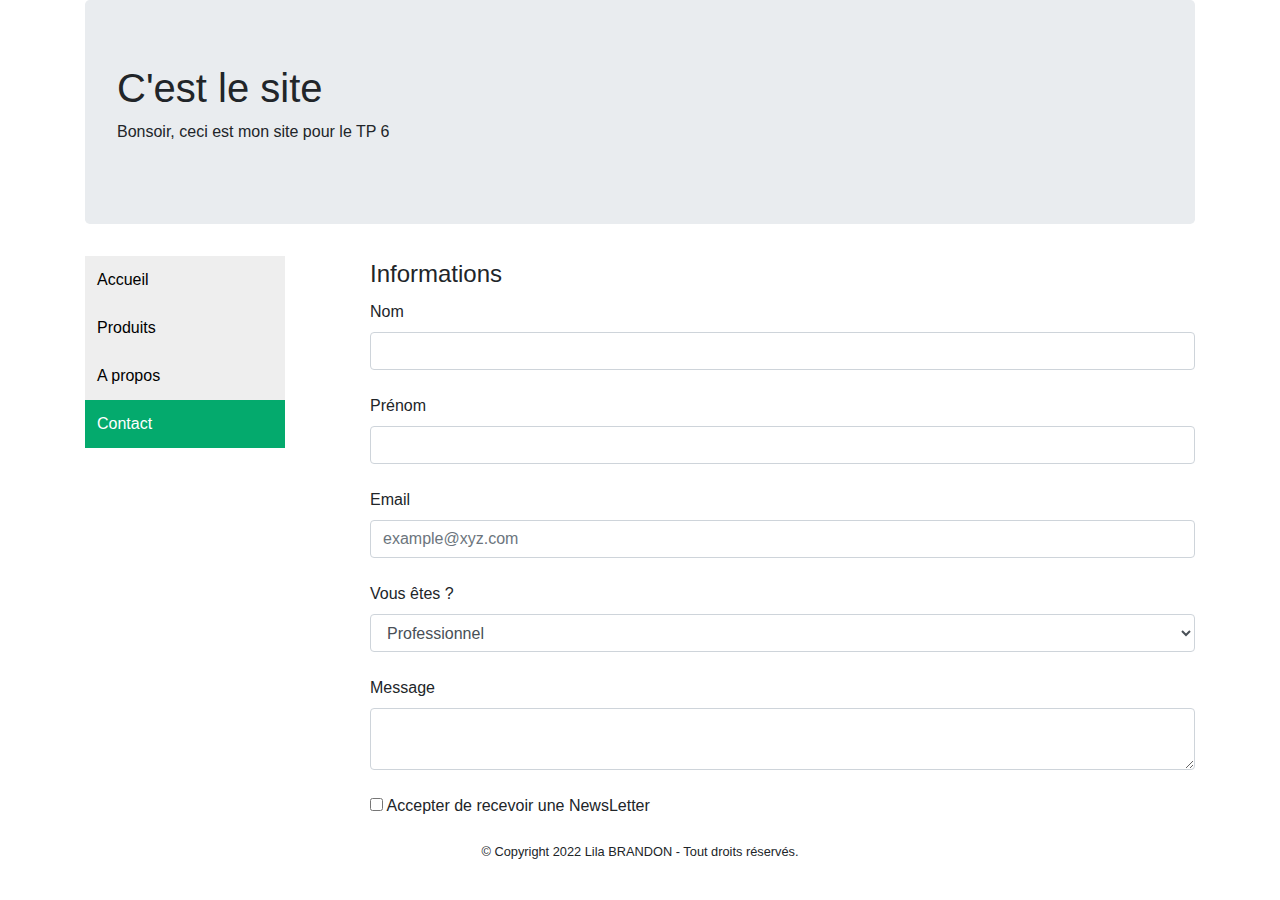
<file: R1-02/TP 6/submenus/contact.html>
<!DOCTYPE html>
<html>
<head>
    <title> TP 6 </title>
    <meta charset="UTF-8">
    <meta name="viewport" content="width=device-width, initial-scale=1.0, maximum-scale=1.0, user-scalable=no" />
    <link rel="stylesheet" href="../style.css">
    <link rel="stylesheet" href="../css/bootstrap.min.css">
</head>
<body>
    <div class="container">
        <header>
            <div class="jumbotron">
                <h1> C'est le site </h1>
                <p> Bonsoir, ceci est mon site pour le TP 6 </p> 
            </div>
        </header>
        <div class="row">
            <nav class="col-sm-3">
                <ul class="nav nav-pills">
                    <div class="vertical-menu">
                        <li> <a href="../index.html"> Accueil </a> </li>
                        <li> <a href="../submenus/produits.html">Produits </a> </li>
                        <li> <a href="../submenus/a_propos.html"> A propos </a> </li>
                        <li> <a href="../submenus/contact.html" class="active"> Contact </a> </li> 
                    </div>
                </ul>
            </nav>
            <section class="col-sm-9">
                <form method="post" action="http://www.stravingo.fr/iut/traitement.php">
                    <fieldset>
                        <legend> Informations</legend>
                        <div class="form-group"> 
                            <label for="surname"> Nom </label>
                            <input type="text" name="surname" class="form-control"> <br>

                            <label for="name"> Prénom </label> 
                            <input type="text" name="name" class="form-control"> <br>

                            <label for="email"> Email </label> 
                            <input type="email" name="email" class="form-control" id="email" placeholder="example@xyz.com"> <br>

                            <label for="userType"> Vous êtes ? </label>
                            <select name="userType" class="form-control">
                                <option value="professionnel"> Professionnel </option> 
                                <option value="particulier"> Particulier </option>
                            </select> <br>
                            <label for="message"> Message </label>
                            <textarea name="message" class="form-control"> </textarea> <br>
                            <div class="checkbox">
                                <label> <input type="checkbox" name="news" > Accepter de recevoir une NewsLetter </label>
                              </div>
                            
                        </div>
                    </fieldset>
                </form>
            </section>   
        </div>
        <footer>
            <p class="text-center small"> © Copyright 2022 Lila BRANDON - Tout droits réservés. </p> 
        </footer>
    </div>
</body>
</html>
</file>
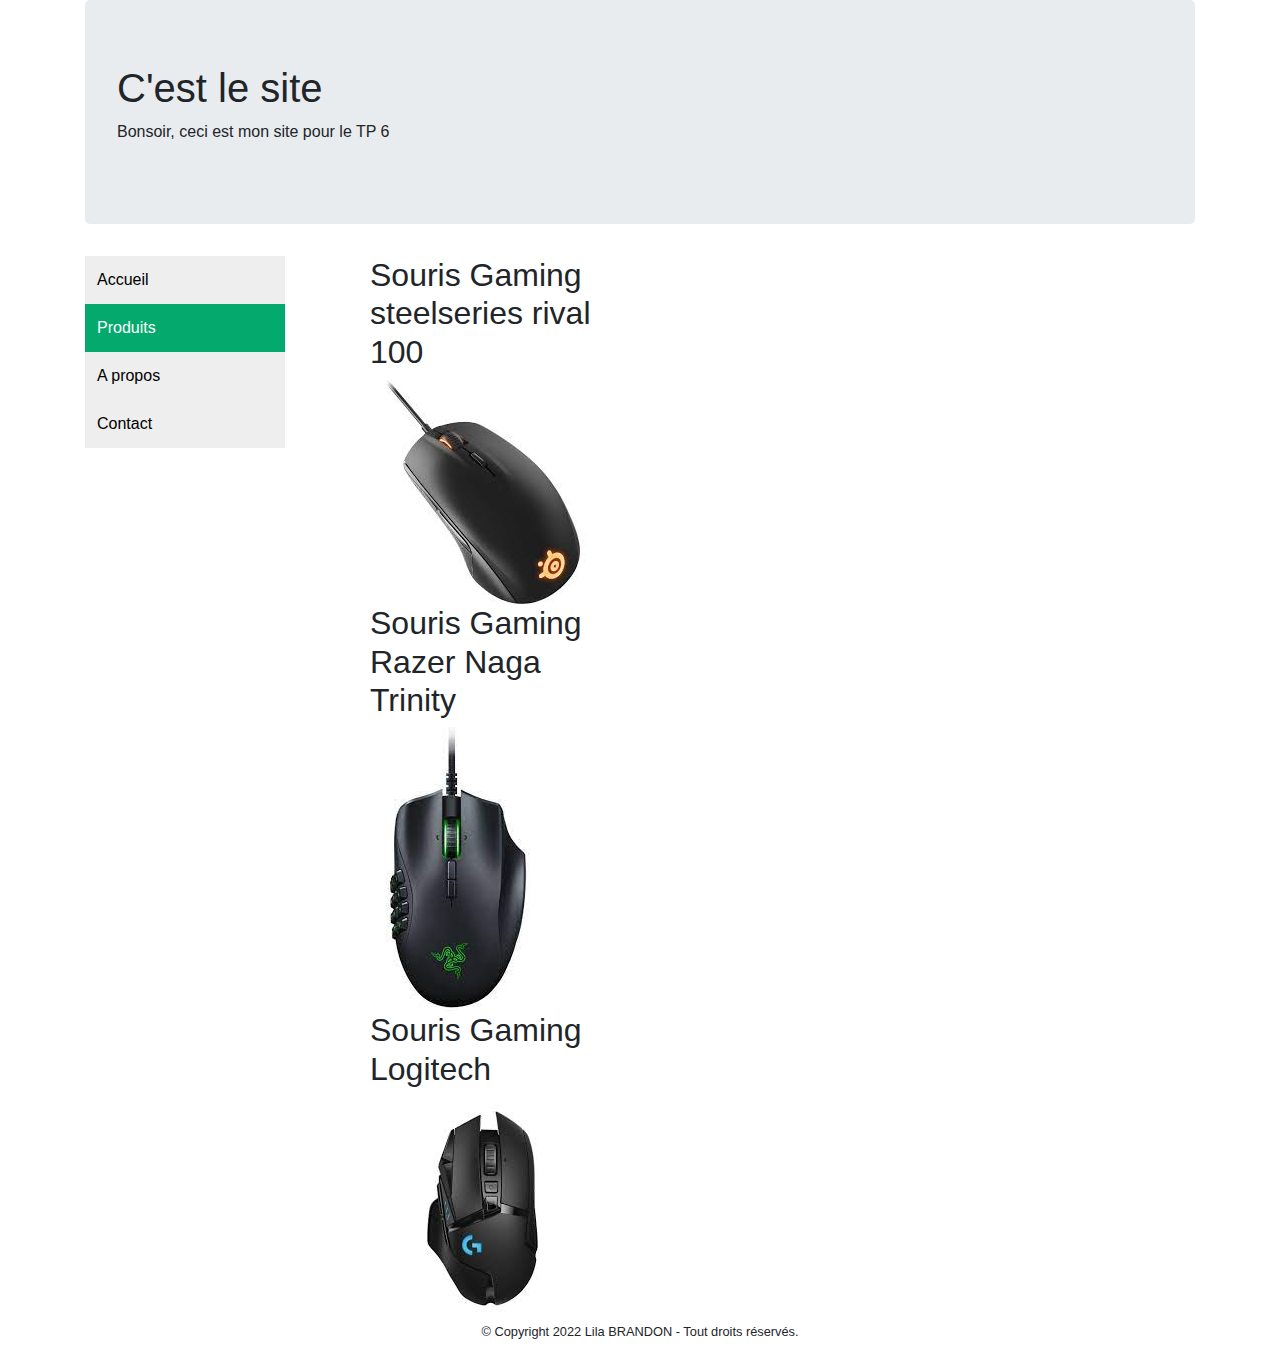
<file: R1-02/TP 6/submenus/produits.html>
<!DOCTYPE html>
<html>
<head>
    <title> TP 6 </title>
    <meta charset="UTF-8">
    <meta name="viewport" content="width=device-width, initial-scale=1.0, maximum-scale=1.0, user-scalable=no" />
    <link rel="stylesheet" href="../style.css">
    <link rel="stylesheet" href="../css/bootstrap.min.css">
</head>
<body>
    <div class="container">
        <header>
            <div class="jumbotron">
                <h1> C'est le site </h1>
                <p> Bonsoir, ceci est mon site pour le TP 6 </p> 
            </div>
        </header>
        <div class="row">
            <nav class="col-sm-3">
                <ul class="nav nav-pills">
                    <div class="vertical-menu">
                        <li> <a href="../index.html"> Accueil </a> </li>
                        <li> <a href="../submenus/produits.html" class="active">Produits </a> </li>
                        <li> <a href="../submenus/a_propos.html"> A propos </a> </li>
                        <li> <a href="../submenus/contact.html"> Contact </a> </li> 
                    </div>
                </ul>
            </nav>
            <section class="col-sm-9">
                <div class="row">
                    <article class="col-sm-4">
                        <h2> Souris Gaming steelseries rival 100</h2>
                        <img class="img-fluid" src="../assets/souris.png" alt="souris">
                    </article>
                    <article class="col-sm-4">
                        
                    </article>
                    <article class="col-sm-4">
                        
                    </article>
                    
                </div>
                <div class="row">
                    <article class="col-sm-4">
                        <h2> Souris Gaming Razer Naga Trinity </h2>
                        <img class="img-fluid" src="../assets/trinity.png" alt="souris">
                    </article>
                    <article class="col-sm-4">

                    </article>
                    <article class="col-sm-4">

                    </article>
                </div>
                <div class="row">
                    <article class="col-sm-4">
                        <h2> Souris Gaming Logitech </h2>
                        <img class="img-fluid" src="../assets/logitech.png" alt="souris">
                    </article>
                    <article class="col-sm-4">

                    </article>
                    <article class="col-sm-4">

                    </article>
                </div>
                <div class="row">
                    <article class="col-sm-4">

                    </article>
                    <article class="col-sm-4">

                    </article>
                    <article class="col-sm-4">

                    </article>
                </div>
            </section>   
        </div>
        <footer>
            <p class="text-center small"> © Copyright 2022 Lila BRANDON - Tout droits réservés. </p> 
        </footer>
    </div>
</body>
</html>
</file>
<file: R1-02/TP 3/style.css>
* {
	font-family: Tahoma, Geneva, sans-serif;
}



body {
	background-image: url("./assets/background.jpg");
	background-repeat: repeat-y;
	background-position: center;
}



.page {
	width: 900px;
	margin: 0 auto;
}



#banniere {
	height: 211px;
	background-image: url("./assets/banniere.jpg");
}

#banniere h1 {
	size: 300%;
	margin: 0;
	color: white;
	text-align: center;
	line-height: 211px;
}



#menu #umenu {
	list-style-type: none;
	background-color: #fbff3c;
	overflow: hidden;
}

#menu li {
	float: left;
	/* border-right: 2px solid #000; */
	display: block;
	margin:auto;
}

#menu li:last-child {
    border-right: none;
}

#menu li a {
	color: #000;
	text-decoration: none;
	display: block;
	padding: 10px 34px;
	text-align: center;
}


#menu li a:hover {
	color: #FFF;
	background-color: #000;
}


#d_films {
	display: none;
}
#d_countries {
	display: none;
}

#menu #films:hover > #d_films {
	display: block;
	line-height: 30px;
	text-align: center;
}

#menu #réals:hover > #d_countries {
	display: block;
	line-height: 30px;
	text-align: center;
	
}



#sidebar{
	float: right;
	width: 23%;
	margin-top: 1em;
	background-color: black;
	color: white;
}
#sidebar img {
	width: 70%;
	height: 80%;
}



section {
	float: left;
	width: 75%;
	margin-bottom: 50px;
}



article {
	margin-top: 1em;
	padding: 1em;
	background-color: white;
}

article h2 {
	size: 160%;
}

article header {
	padding: 1em;
	background-color: yellow;
	color: black;
}

article footer {
	padding: 1em;
	background-color: lightgray;
	color: black;
}

article img {
	float: left;
	margin: 1em;
	height: 200px;
}

article aside {
	margin-right: 3em;
	margin-left: 3em;
	margin-top: 1em;
	margin-bottom: 1em;
	padding: 1em;
	background-color: white;
	border: 2px solid yellow;
	font-style: italic;
	font-size: 0.8em;
	clear: both;
}

footer {
	color: white;
	font-size: 0.8em;
	background-color: black;
	clear: both;
}
</file>
<file: R1-02/TP 4/stylesheets/style.css>
* {
	font-family: Tahoma, Geneva, sans-serif;
	box-sizing: border-box; /* Permet de prendre en compte le padding, les borders etc d'un élément dans sa taille.*/
}
p {
	hyphens: auto;  /*Applique un  lorsque le texte dépasse la taille disponible, pour retourner à la ligne */
	word-wrap : break-word; /* Fait des césures entre les mots si celui-ci */
	overflow-wrap : break-word; /* Dépasse la box/div dans laquelle il est */
}

.page {
	max-width: 900px;
	margin: 0 auto;
}


section {
	float: left;
	margin-bottom: 50px;
}


article {
	background-color: white;
}

article h2 {
	size: 160%;
}

article header {
	background-color: yellow;
	color: black;
}

article footer {
	background-color: lightgray;
	color: black;
}


#sidebar{
	float: right;
	width: 23%;
	background-color: black;
	color: white;
}
#sidebar img {
	width: 70%;
	height: 80%;
}


article aside {
	background-color: white;
	border: 2px solid yellow;
	font-style: italic;
	font-size: 0.8em;
	clear: both;
}


footer {
	color: white;
	font-size: 0.8em;
	background-color: black;
	clear: both;
}



#menu li:last-child {
    border-right: none;
}

#menu li a {
	color: #000;
	text-decoration: none;
	display: block;
	padding: 8px;
	text-align: center;
}


#menu li a:hover {
	color: #FFF;
	background-color: #000;
}

#d_films {
	display: none;
}
#d_countries {
	display: none;
}

#menu #films:hover > #d_films {
	display: block;
	line-height: 30px;
	text-align: center;
}

#menu #réals:hover > #d_countries {
	display: block;
	line-height: 30px;
	text-align: center;
	
}
</file>
<file: R1-02/TP 4/stylesheets/width-480.css>
@media screen and (max-width: 480px) {
	body {
		background-color: black;
	}
	
	#banniere {
		height: 211px;
		background-color: black;
	}

	#banniere h1 {
		size: 200%;
		margin: 0;
		color: white;
		text-align: center;
		line-height: 211px;
	}
	
	article img {
		float: none;
		margin: auto;
		max-width: 100%;
		height: auto;
	}
	
	#sidebar {
		margin: 0.5em;
	}
	
	.petit_ecran {
		display: none;
	}
	
	section {
		width: 100%;
	}
	
	article {
		margin: 0.5em;
		padding: 0.5em;
	}
	article header {
		padding: 0.5em;
	}
	article footer {
		padding: 0.5em;
	}
	article aside {
		margin-right: 1.5em;
		margin-left: 1.5em;
		margin-top: 0.5em;
		margin-bottom: 0.5em;
		padding: 0.5em;
	}
	
	
	#menu #umenu {
		list-style-type: none;
		background-color: #fbff3c;
		overflow: hidden;
		padding: 0;
	}


	#menu li {
		float: none;
		display: block;
		margin:auto;
	}
}
</file>
<file: R1-02/TP 4/stylesheets/width-481-768.css>
@media screen and (min-width: 481px) and (max-width: 768px) {
	body {
		background-color: black;
	}
	
	#banniere {
		height: 211px;
		background-color: black;
	}

	#banniere h1 {
		size: 200%;
		margin: 0;
		color: white;
		text-align: center;
		line-height: 211px;
	}
	
	#sidebar {
		margin: 0.5em;
	}
	
	.petit_ecran {
		display: none;
	}
	
	section {
		width: 100%;
	}
	
	article {
		margin: 0.5em;
		padding: 0.5em;
	}
	article header {
		padding: 0.5em;
	}
	article footer {
		padding: 0.5em;
	}
	article aside {
		margin-right: 1.5em;
		margin-left: 1.5em;
		margin-top: 0.5em;
		margin-bottom: 0.5em;
		padding: 0.5em;
	}
	
	#menu #umenu {
		list-style-type: none;
		background-color: #fbff3c;
		overflow: hidden;
	}

	#menu li {
		float: none;
		display: block;
		margin:auto;
	}
	
	
}
</file>
<file: R1-02/TP 4/stylesheets/width-769.css>
@media screen and (min-width: 769px) {
	body {
		background-image: url("../assets/background.jpg");
		background-repeat: repeat-y;
		background-position: center;
	}
	
	#banniere {
		height: 211px;
		background-image: url("../assets/banniere.jpg");
	}

	#banniere h1 {
		size: 300%;
		margin: 0;
		color: white;
		text-align: center;
		line-height: 211px;
	}
	section {
		width: 75%;
	}
	
	article {
		margin: 1em;
		padding: 1em;
	}
	article header {
		padding: 1em;
	}
	article footer {
		padding: 1em;
	}
	article aside {
		margin-right: 3em;
		margin-left: 3em;
		margin-top: 1em;
		margin-bottom: 1em;
		padding: 1em;
	}
	
	#menu #umenu {
		list-style-type: none;
		background-color: #fbff3c;
		overflow: hidden;
	}

	#menu li {
		float: left;
		display: block;
		margin:auto;
	}
}
</file>
<file: R1-02/TP 5/stylesheets/style.css>
html{
    overflow: hidden;
}

form {
    background-color: lightgrey;
    padding: 1em;
    width: 500px;
    margin-left: auto;
    margin-right: auto;
    text-align: left;
    box-shadow: 10px 5px 10px rgb(151, 151, 151);
    border-radius: 5px;
}

input {
    margin-bottom: 4px;
}

label {
    display : inline-block;
    width : 100px;
    font-size : 90%;
}

textarea{
    min-width: 400px;
    max-width: 400px;
}

fieldset {
   padding-top: 1em;
   margin-bottom: 1em;
   border: 1px solid black;
}

legend{
    font-weight: bold;
    font-size: 80%;
}

input:required{
    background-color: rgb(255, 150, 150);
}

input:focus{
    background-color: rgb(255, 255, 150);
}

textarea:focus{
    background-color: rgb(255, 255, 150);
}



body {
    margin:0;
}
  
p {
    font-family: 'Lato', sans-serif;
    letter-spacing: 1px;
    font-size:14px;
    color: #333333;
}

.header {
    position:relative;
    text-align:center;
    background: linear-gradient(60deg, rgba(84,58,183,1) 0%, rgba(0,172,193,1) 100%);
    color:white;
}

.inner-header {
    height:90%;
    width:100%;
    margin: 0;
    padding: 0;
}
  
.waves {
    position:relative;
    width: 100%;
    height:10vh;
    margin-bottom:-7px; /*Fix for safari gap*/
    min-height:100px;
    max-height:150px;
}


/* Animation */

.parallax > use {
    animation: move-forever 25s cubic-bezier(.55,.5,.45,.5)     infinite;
}
.parallax > use:nth-child(1) {
    animation-delay: -2s;
    animation-duration: 7s;
}
.parallax > use:nth-child(2) {
    animation-delay: -3s;
    animation-duration: 10s;
}
.parallax > use:nth-child(3) {
    animation-delay: -4s;
    animation-duration: 13s;
}
.parallax > use:nth-child(4) {
    animation-delay: -5s;
    animation-duration: 20s;
}
@keyframes move-forever {
0% {
    transform: translate3d(-90px,0,0);
}
100% { 
    transform: translate3d(85px,0,0);
}
}
</file>
<file: R1-02/TP 6/style.css>
.vertical-menu {
  width: 200px;
}

.vertical-menu a {
  background-color: #eee;
  color: black;
  display: block;
  padding: 12px;
  text-decoration: none;
}

.vertical-menu a:hover {
  background-color: #ccc;
}

.vertical-menu a.active {
  background-color: #04AA6D;
  color: white;
}
</file>
<file: R1-02/TP03/style.css>
* {
	font-family: Tahoma, Geneva, sans-serif;
}



body {
	background-image: url("./assets/background.jpg");
	background-repeat: repeat-y;
	background-position: center;
}



.page {
	width: 900px;
	margin: 0 auto;
}



#banniere {
	height: 211px;
	background-image: url("./assets/banniere.jpg");
}

#banniere h1 {
	size: 300%;
	margin: 0;
	color: white;
	text-align: center;
	line-height: 211px;
}



#menu #umenu {
	list-style-type: none;
	background-color: #fbff3c;
	overflow: hidden;
}

#menu li {
	float: left;
	/* border-right: 2px solid #000; */
	display: block;
	margin:auto;
}

#menu li:last-child {
    border-right: none;
}

#menu li a {
	color: #000;
	text-decoration: none;
	display: block;
	padding: 10px 34px;
	text-align: center;
}


#menu li a:hover {
	color: #FFF;
	background-color: #000;
}


#d_films {
	display: none;
}
#d_countries {
	display: none;
}

#menu #films:hover > #d_films {
	display: block;
	line-height: 30px;
	text-align: center;
}

#menu #réals:hover > #d_countries {
	display: block;
	line-height: 30px;
	text-align: center;
	
}



#sidebar{
	float: right;
	width: 23%;
	margin-top: 1em;
	background-color: black;
	color: white;
}
#sidebar img {
	width: 70%;
	height: 80%;
}



section {
	float: left;
	width: 75%;
	margin-bottom: 50px;
}



article {
	margin-top: 1em;
	padding: 1em;
	background-color: white;
}

article h2 {
	size: 160%;
}

article header {
	padding: 1em;
	background-color: yellow;
	color: black;
}

article footer {
	padding: 1em;
	background-color: lightgray;
	color: black;
}

article img {
	float: left;
	margin: 1em;
	height: 200px;
}

article aside {
	margin-right: 3em;
	margin-left: 3em;
	margin-top: 1em;
	margin-bottom: 1em;
	padding: 1em;
	background-color: white;
	border: 2px solid yellow;
	font-style: italic;
	font-size: 0.8em;
	clear: both;
}

footer {
	color: white;
	font-size: 0.8em;
	background-color: black;
	clear: both;
}
</file>
<file: R1-02/TP 5/style.css>
@import url(//fonts.googleapis.com/css?family=Lato:300:400);

body {
  margin:0;
}

h1 {
  font-family: 'Lato', sans-serif;
  font-weight:300;
  letter-spacing: 2px;
  font-size:48px;
}
p {
  font-family: 'Lato', sans-serif;
  letter-spacing: 1px;
  font-size:14px;
  color: #333333;
}

.header {
  position:relative;
  text-align:center;
  background: linear-gradient(60deg, rgba(84,58,183,1) 0%, rgba(0,172,193,1) 100%);
  color:white;
}
.logo {
  width:50px;
  fill:white;
  padding-right:15px;
  display:inline-block;
  vertical-align: middle;
}

.inner-header {
  height:65vh;
  width:100%;
  margin: 0;
  padding: 0;
}

.flex { /*Flexbox for containers*/
  display: flex;
  justify-content: center;
  align-items: center;
  text-align: center;
}

.waves {
  position:relative;
  width: 100%;
  height:15vh;
  margin-bottom:-7px; /*Fix for safari gap*/
  min-height:100px;
  max-height:150px;
}

.content {
  position:relative;
  height:20vh;
  text-align:center;
  background-color: white;
}

/* Animation */

.parallax > use {
  animation: move-forever 25s cubic-bezier(.55,.5,.45,.5)     infinite;
}
.parallax > use:nth-child(1) {
  animation-delay: -2s;
  animation-duration: 7s;
}
.parallax > use:nth-child(2) {
  animation-delay: -3s;
  animation-duration: 10s;
}
.parallax > use:nth-child(3) {
  animation-delay: -4s;
  animation-duration: 13s;
}
.parallax > use:nth-child(4) {
  animation-delay: -5s;
  animation-duration: 20s;
}
@keyframes move-forever {
  0% {
   transform: translate3d(-90px,0,0);
  }
  100% { 
    transform: translate3d(85px,0,0);
  }
}
/*Shrinking for mobile*/
@media (max-width: 768px) {
  .waves {
    height:40px;
    min-height:40px;
  }
  .content {
    height:30vh;
  }
  h1 {
    font-size:24px;
  }
}
</file>
